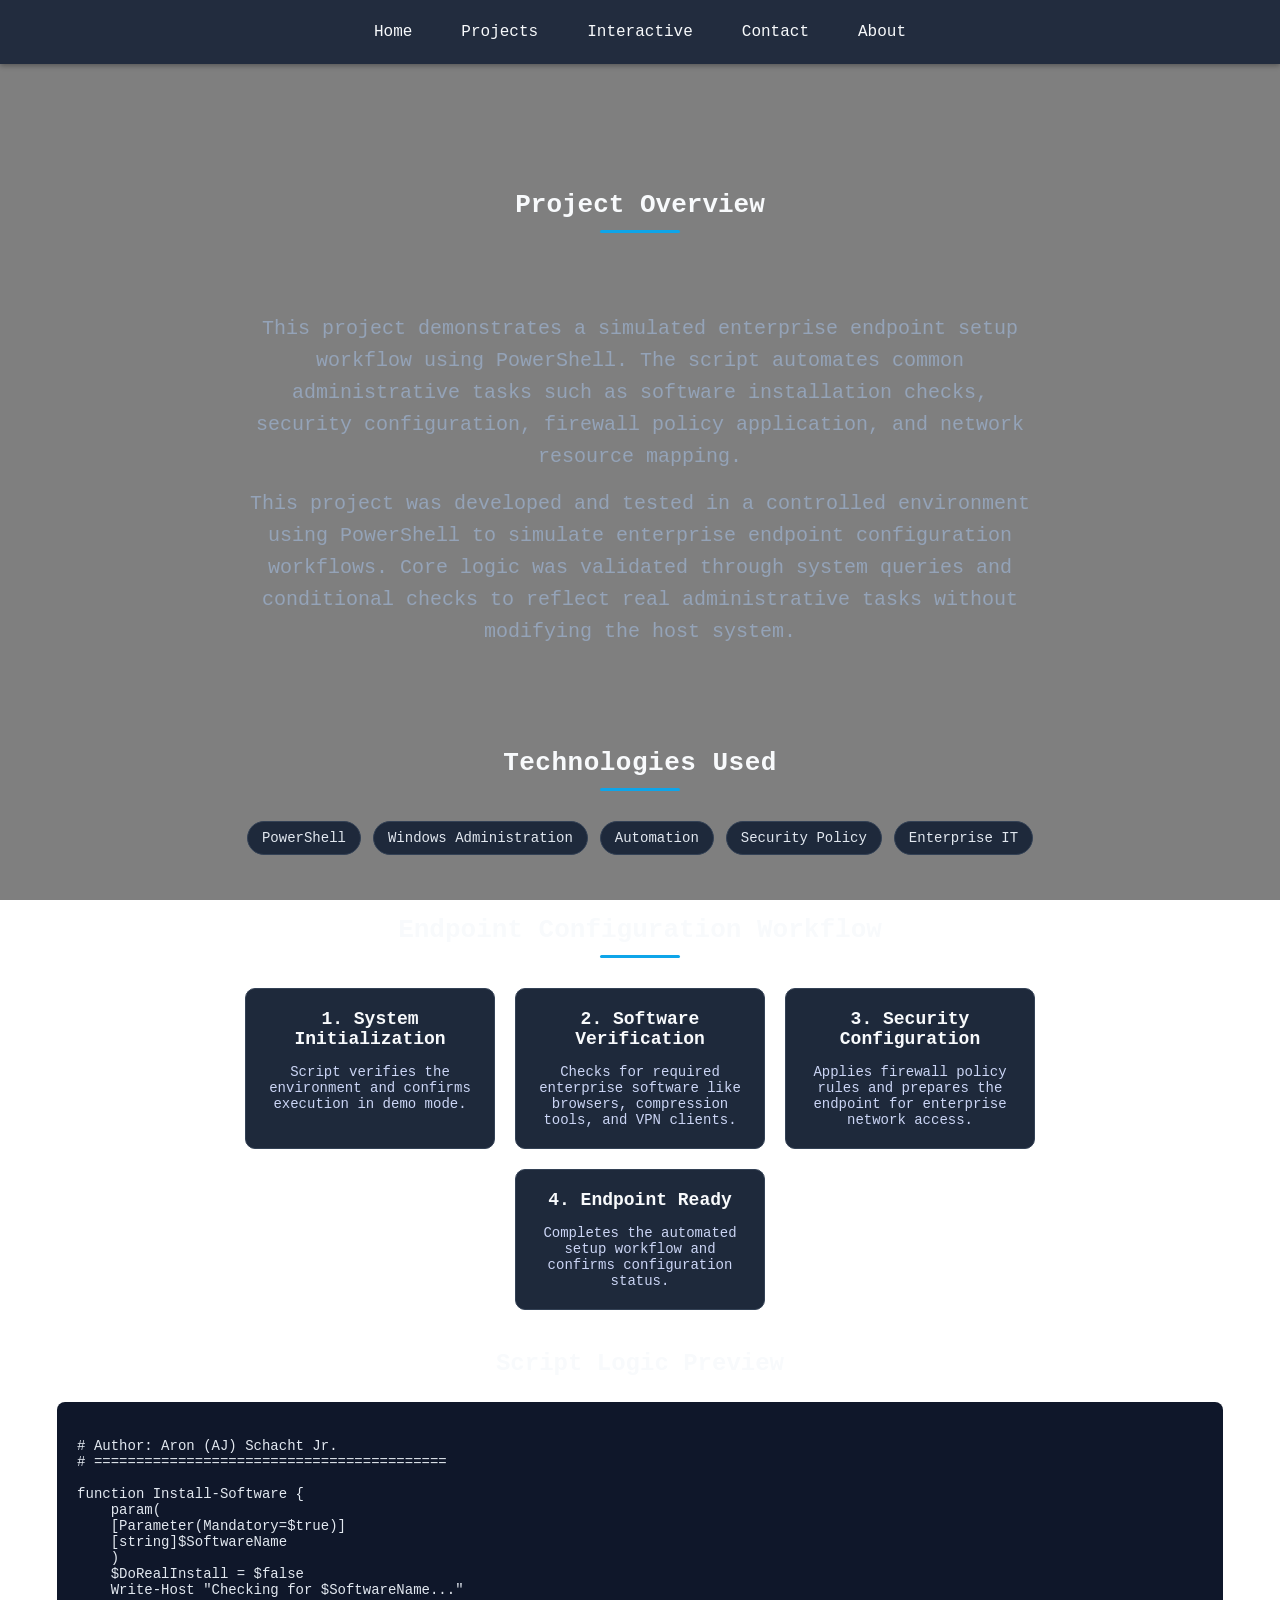
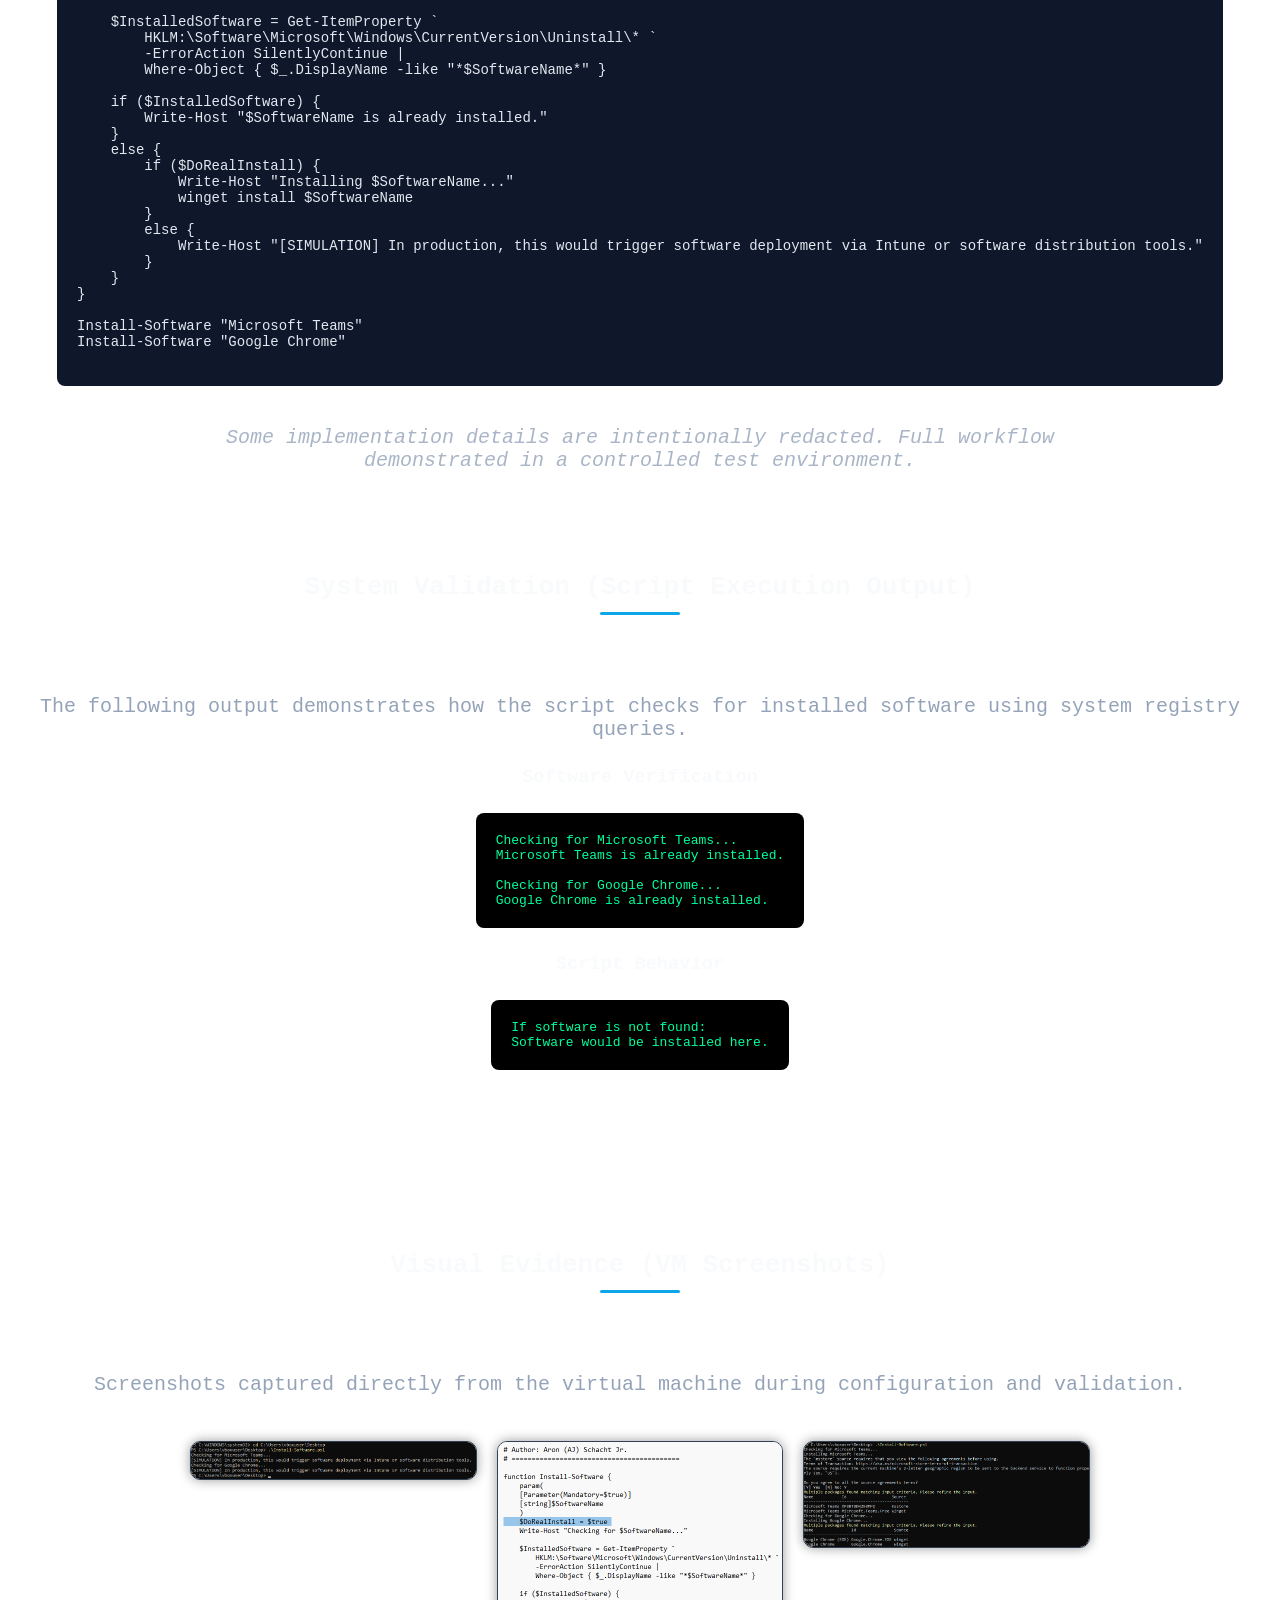
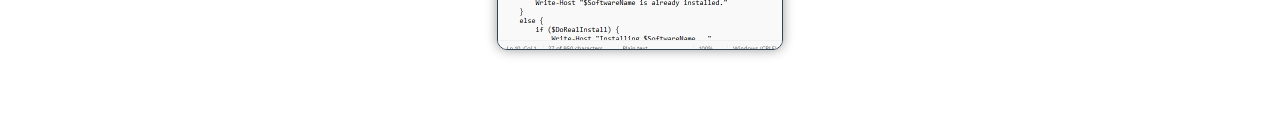
<file: projects/project1/project-one.html>
<!DOCTYPE html>
<html>
<head>
  <title>AJ Schacht's Portfolio</title>
  <link rel="icon" type="image/x-icon" href="https://cdn-icons-png.flaticon.com/512/10456/10456439.png">
  <link rel="stylesheet" href="styles.css">
</head>
<body>

<!-- Navigation -->
<nav class="topnav">
  <a href="/index.html#home">Home</a>
  <a href="/index.html#projects">Projects</a>
  <a href="/index.html#interactive">Interactive</a>
  <a href="/index.html#contact">Contact</a>
  <a href="/index.html#about">About</a>
</nav>

<section class="project-overview">

  <h2 class="section-title">Project Overview</h2>

  <div class="overview-content">

    <p>
      This project demonstrates a simulated enterprise endpoint setup workflow using PowerShell.
      The script automates common administrative tasks such as software installation checks,
      security configuration, firewall policy application, and network resource mapping.
    </p>

    <p>
      This project was developed and tested in a controlled environment using PowerShell to simulate enterprise endpoint configuration workflows. 
      Core logic was validated through system queries and conditional checks to reflect real administrative tasks without modifying the host system.
    </p>

  </div>

</section>


<div class="tech-section">

  <h2 class="tech-title">Technologies Used</h2>

  <div class="tech-stack">
    <span class="tech">PowerShell</span>
    <span class="tech">Windows Administration</span>
    <span class="tech">Automation</span>
    <span class="tech">Security Policy</span>
    <span class="tech">Enterprise IT</span>
  </div>

</div>

<div class="workflow-section">

  <h2 class="section-title">Endpoint Configuration Workflow</h2>

  <div class="workflow-steps">

    <div class="workflow-step">
      <h3>1. System Initialization</h3>
      <p>Script verifies the environment and confirms execution in demo mode.</p>
    </div>

    <div class="workflow-step">
      <h3>2. Software Verification</h3>
      <p>Checks for required enterprise software like browsers, compression tools, and VPN clients.</p>
    </div>

    <div class="workflow-step">
      <h3>3. Security Configuration</h3>
      <p>Applies firewall policy rules and prepares the endpoint for enterprise network access.</p>
    </div>

    <div class="workflow-step">
      <h3>4. Endpoint Ready</h3>
      <p>Completes the automated setup workflow and confirms configuration status.</p>
    </div>

  </div>

</div>

</section>

<section class="code-section">

<h2>Script Logic Preview</h2>

<pre><code>
# Author: Aron (AJ) Schacht Jr.
# ==========================================

function Install-Software {
    param(
    [Parameter(Mandatory=$true)]
    [string]$SoftwareName
    )
    $DoRealInstall = $false
    Write-Host "Checking for $SoftwareName..."

    $InstalledSoftware = Get-ItemProperty `
        HKLM:\Software\Microsoft\Windows\CurrentVersion\Uninstall\* `
        -ErrorAction SilentlyContinue |
        Where-Object { $_.DisplayName -like "*$SoftwareName*" }

    if ($InstalledSoftware) {
        Write-Host "$SoftwareName is already installed."
    }
    else {
        if ($DoRealInstall) {
            Write-Host "Installing $SoftwareName..."
            winget install $SoftwareName
        }
        else {
            Write-Host "[SIMULATION] In production, this would trigger software deployment via Intune or software distribution tools."
        }
    }
}

Install-Software "Microsoft Teams"
Install-Software "Google Chrome"

</code></pre>

<p class="code-note">
Some implementation details are intentionally redacted. Full workflow demonstrated in a controlled test environment.
</p>

</section>



<section class="terminal-output">

<h2 class="section-title">System Validation (Script Execution Output)</h2>

<p>
The following output demonstrates how the script checks for installed software using system registry queries.
</p>

<h3>Software Verification</h3>
<pre class="terminal">
Checking for Microsoft Teams...
Microsoft Teams is already installed.

Checking for Google Chrome...
Google Chrome is already installed.
</pre>

<h3>Script Behavior</h3>
<pre class="terminal">
If software is not found:
Software would be installed here.
</pre>

</section>

  
  <!--Gallery-->
<section class="evidence-section">

<h2 class="section-title">Visual Evidence (VM Screenshots)</h2>

<p>
Screenshots captured directly from the virtual machine during configuration and validation.
</p>

<div class="screenshot-grid">

  <img src="images/script-output-sim.png" alt="SSH configuration showing disabled password authentication">
  
  <img src="images/real-install-true.png" alt="UFW firewall active with OpenSSH allowed">
  
  <img src="images/script-output-real.png" alt="Open ports showing only SSH listening">
  

</div>

</section>
  
<script src="js/enlarge-image.js"></script>


</body>
</html>
</file>
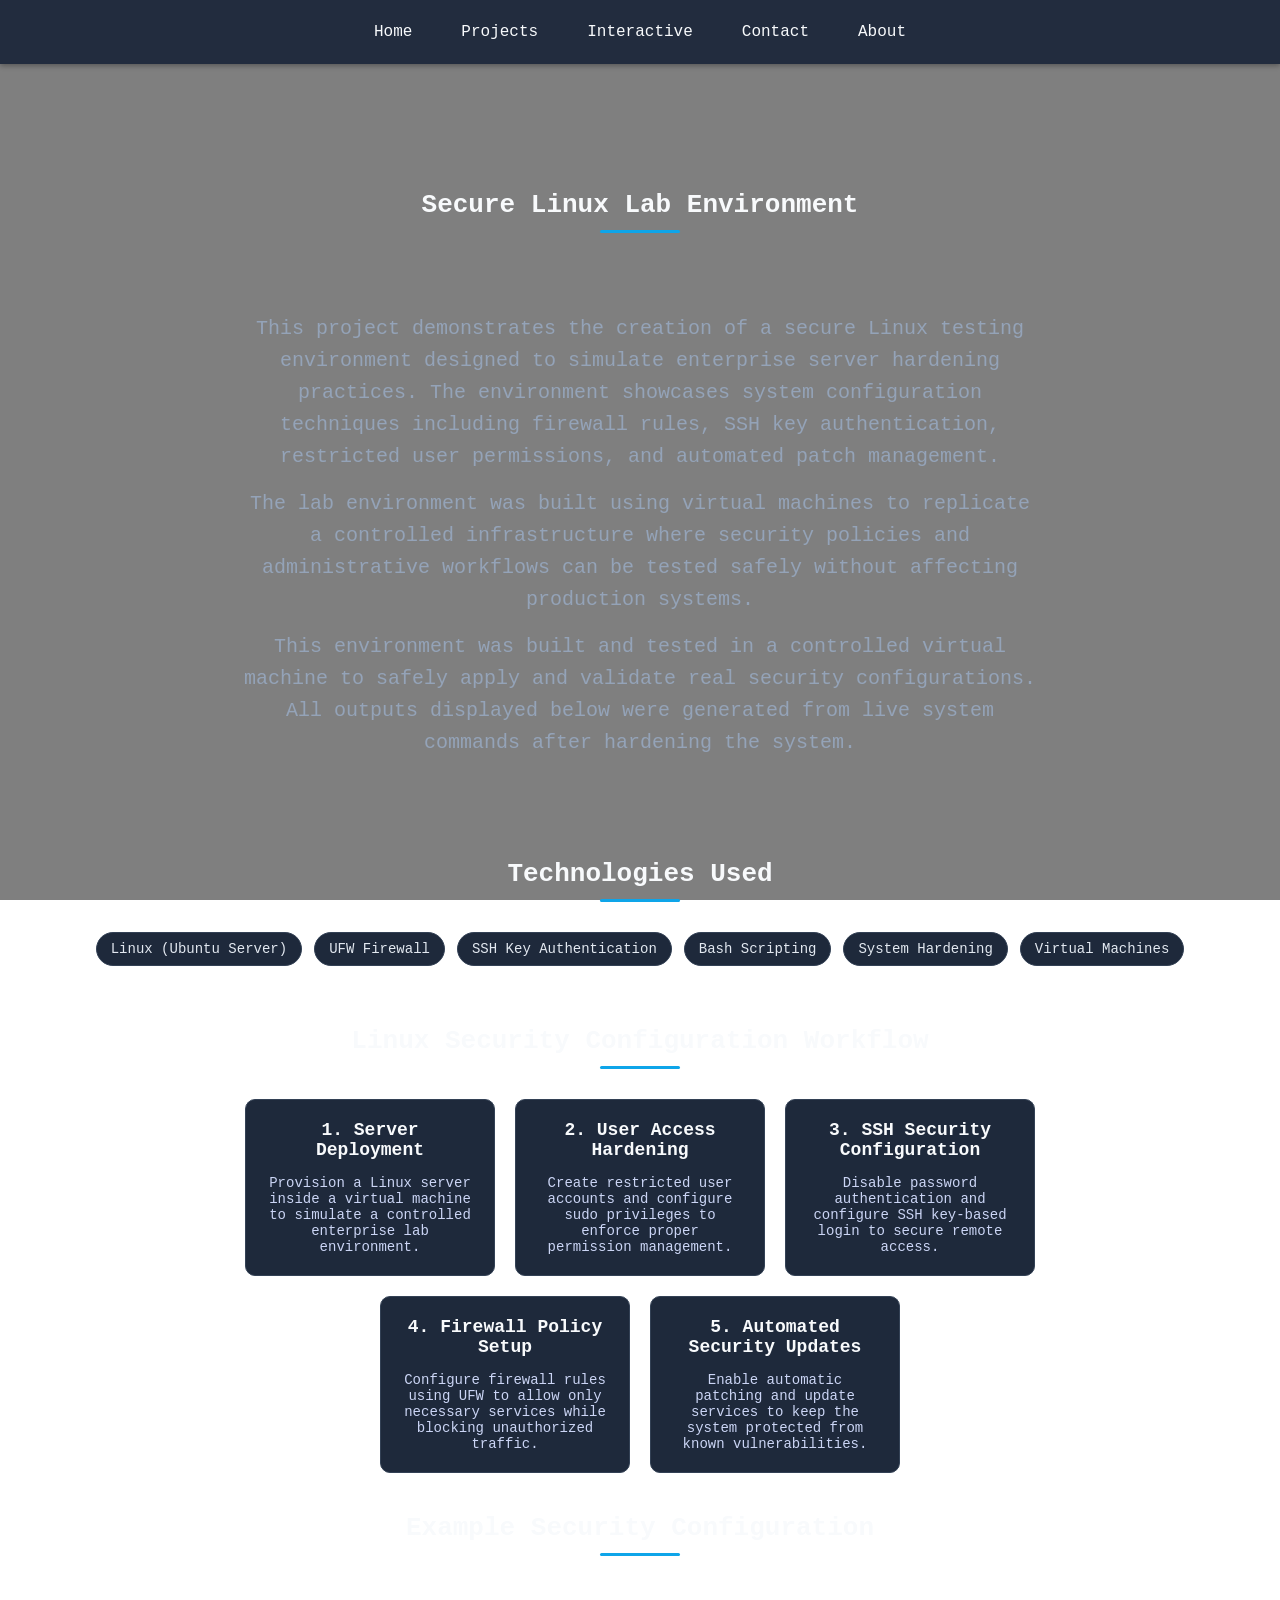
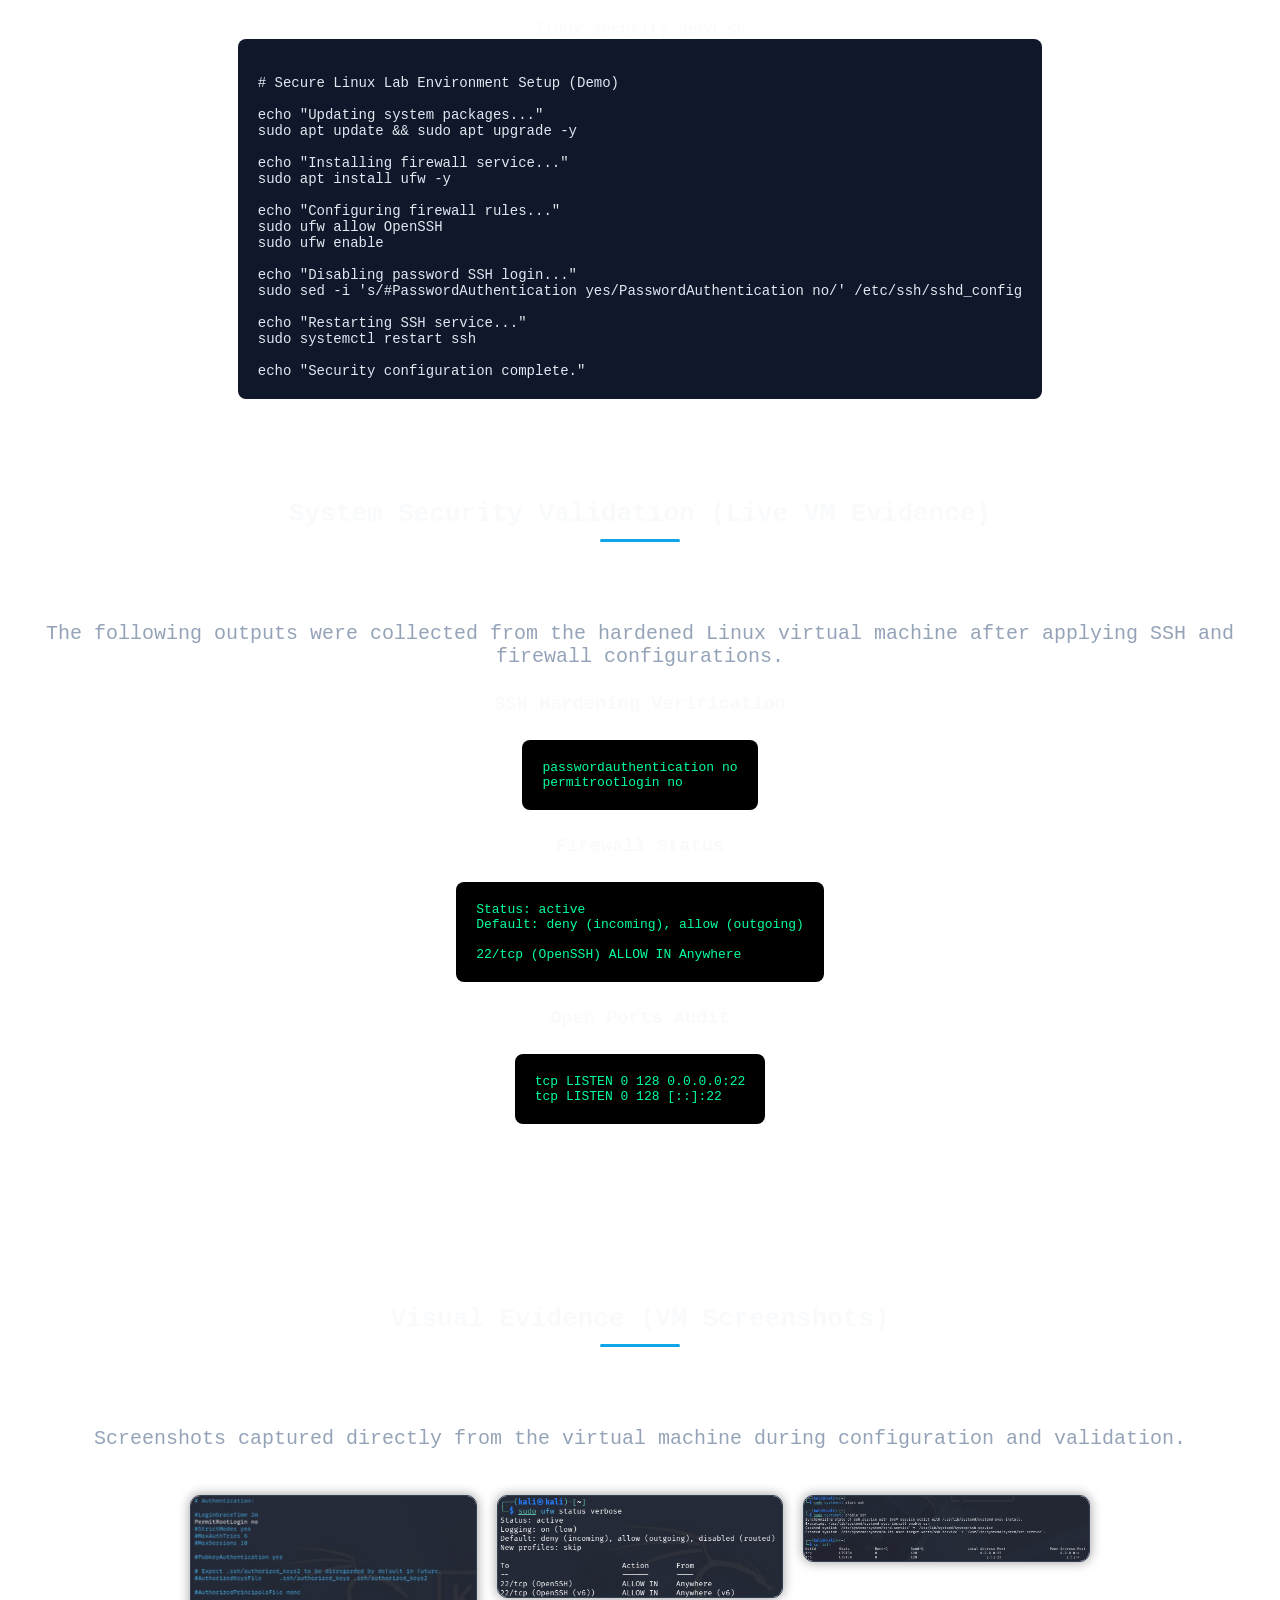
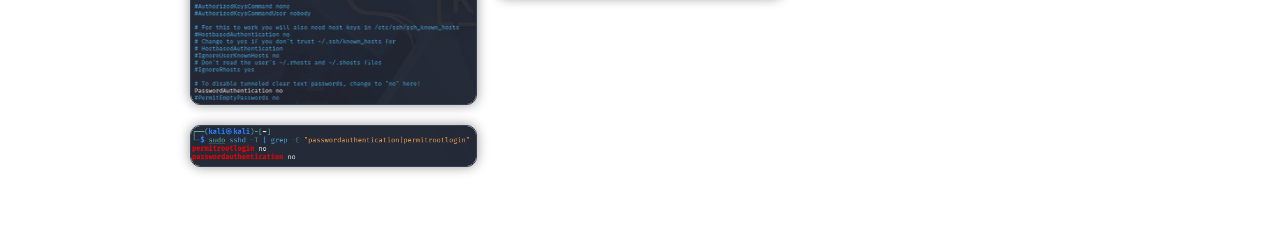
<file: projects/project2/project-two.html>
<!DOCTYPE html>
<html>
<head>
  <title>AJ Schacht's Portfolio</title>
  <link rel="icon" type="image/x-icon" href="https://cdn-icons-png.flaticon.com/512/10456/10456439.png">
  <link rel="stylesheet" href="styles.css">
</head>

<body>

<!-- Navigation -->
<nav class="topnav">
  <a href="/index.html#home">Home</a>
  <a href="/index.html#projects">Projects</a>
  <a href="/index.html#interactive">Interactive</a>
  <a href="/index.html#contact">Contact</a>
  <a href="/index.html#about">About</a>
</nav>
  
<div id="lightbox" class="lightbox">
  <span class="lightbox-close">&times;</span>
  <img class="lightbox-content" id="lightbox-img" />
</div>
  
<section class="project-overview">

  <h2 class="section-title">Secure Linux Lab Environment</h2>

  <div class="overview-content">

    <p>
      This project demonstrates the creation of a secure Linux testing environment
      designed to simulate enterprise server hardening practices. The environment
      showcases system configuration techniques including firewall rules, SSH key
      authentication, restricted user permissions, and automated patch management.
    </p>

    <p>
      The lab environment was built using virtual machines to replicate a controlled
      infrastructure where security policies and administrative workflows can be tested
      safely without affecting production systems.
    </p>

    <p>
    This environment was built and tested in a controlled virtual machine to safely apply and validate real security configurations. 
    All outputs displayed below were generated from live system commands after hardening the system.
    </p>

  </div>

</section>


<div class="tech-section">

<h2 class="section-title">Technologies Used</h2>

<div class="tech-stack">

<span class="tech">Linux (Ubuntu Server)</span>
<span class="tech">UFW Firewall</span>
<span class="tech">SSH Key Authentication</span>
<span class="tech">Bash Scripting</span>
<span class="tech">System Hardening</span>
<span class="tech">Virtual Machines</span>

</div>

<div class="workflow-section">

  <h2 class="section-title">Linux Security Configuration Workflow</h2>

  <div class="workflow-steps">

    <div class="workflow-step">
      <h3>1. Server Deployment</h3>
      <p>Provision a Linux server inside a virtual machine to simulate a controlled enterprise lab environment.</p>
    </div>

    <div class="workflow-step">
      <h3>2. User Access Hardening</h3>
      <p>Create restricted user accounts and configure sudo privileges to enforce proper permission management.</p>
    </div>

    <div class="workflow-step">
      <h3>3. SSH Security Configuration</h3>
      <p>Disable password authentication and configure SSH key-based login to secure remote access.</p>
    </div>

    <div class="workflow-step">
      <h3>4. Firewall Policy Setup</h3>
      <p>Configure firewall rules using UFW to allow only necessary services while blocking unauthorized traffic.</p>
    </div>

    <div class="workflow-step">
      <h3>5. Automated Security Updates</h3>
      <p>Enable automatic patching and update services to keep the system protected from known vulnerabilities.</p>
    </div>

  </div>

</div>

</section>

<section class="code-section">

<h2 class="section-title">Example Security Configuration</h2>

<div class="code-container">

<div class="code-header">
<span>linux-security-demo.sh</span>
</div>

<pre><code>
# Secure Linux Lab Environment Setup (Demo)

echo "Updating system packages..."
sudo apt update && sudo apt upgrade -y

echo "Installing firewall service..."
sudo apt install ufw -y

echo "Configuring firewall rules..."
sudo ufw allow OpenSSH
sudo ufw enable

echo "Disabling password SSH login..."
sudo sed -i 's/#PasswordAuthentication yes/PasswordAuthentication no/' /etc/ssh/sshd_config

echo "Restarting SSH service..."
sudo systemctl restart ssh

echo "Security configuration complete."
</code></pre>

</div>

</section>



<section class="terminal-output">

<h2 class="section-title">System Security Validation (Live VM Evidence)</h2>

<p>
The following outputs were collected from the hardened Linux virtual machine after applying SSH and firewall configurations.
</p>

<h3>SSH Hardening Verification</h3>
<pre class="terminal">
passwordauthentication no
permitrootlogin no
</pre>

<h3>Firewall Status</h3>
<pre class="terminal">
Status: active
Default: deny (incoming), allow (outgoing)

22/tcp (OpenSSH) ALLOW IN Anywhere
</pre>

<h3>Open Ports Audit</h3>
<pre class="terminal">
tcp LISTEN 0 128 0.0.0.0:22
tcp LISTEN 0 128 [::]:22
</pre>

</section>

  <!--Gallery-->
<section class="evidence-section">

<h2 class="section-title">Visual Evidence (VM Screenshots)</h2>

<p>
Screenshots captured directly from the virtual machine during configuration and validation.
</p>

<div class="screenshot-grid">

  <img src="images/ssh-config.png" alt="SSH configuration showing disabled password authentication">
  
  <img src="images/ufw-status.png" alt="UFW firewall active with OpenSSH allowed">
  
  <img src="images/open-ports.png" alt="Open ports showing only SSH listening">
  
  <img src="images/sshd-verify.png" alt="sshd runtime configuration verification">

</div>

</section>
  
<script src="js/enlarge-image.js"></script>
  
</body>
</html>
</file>
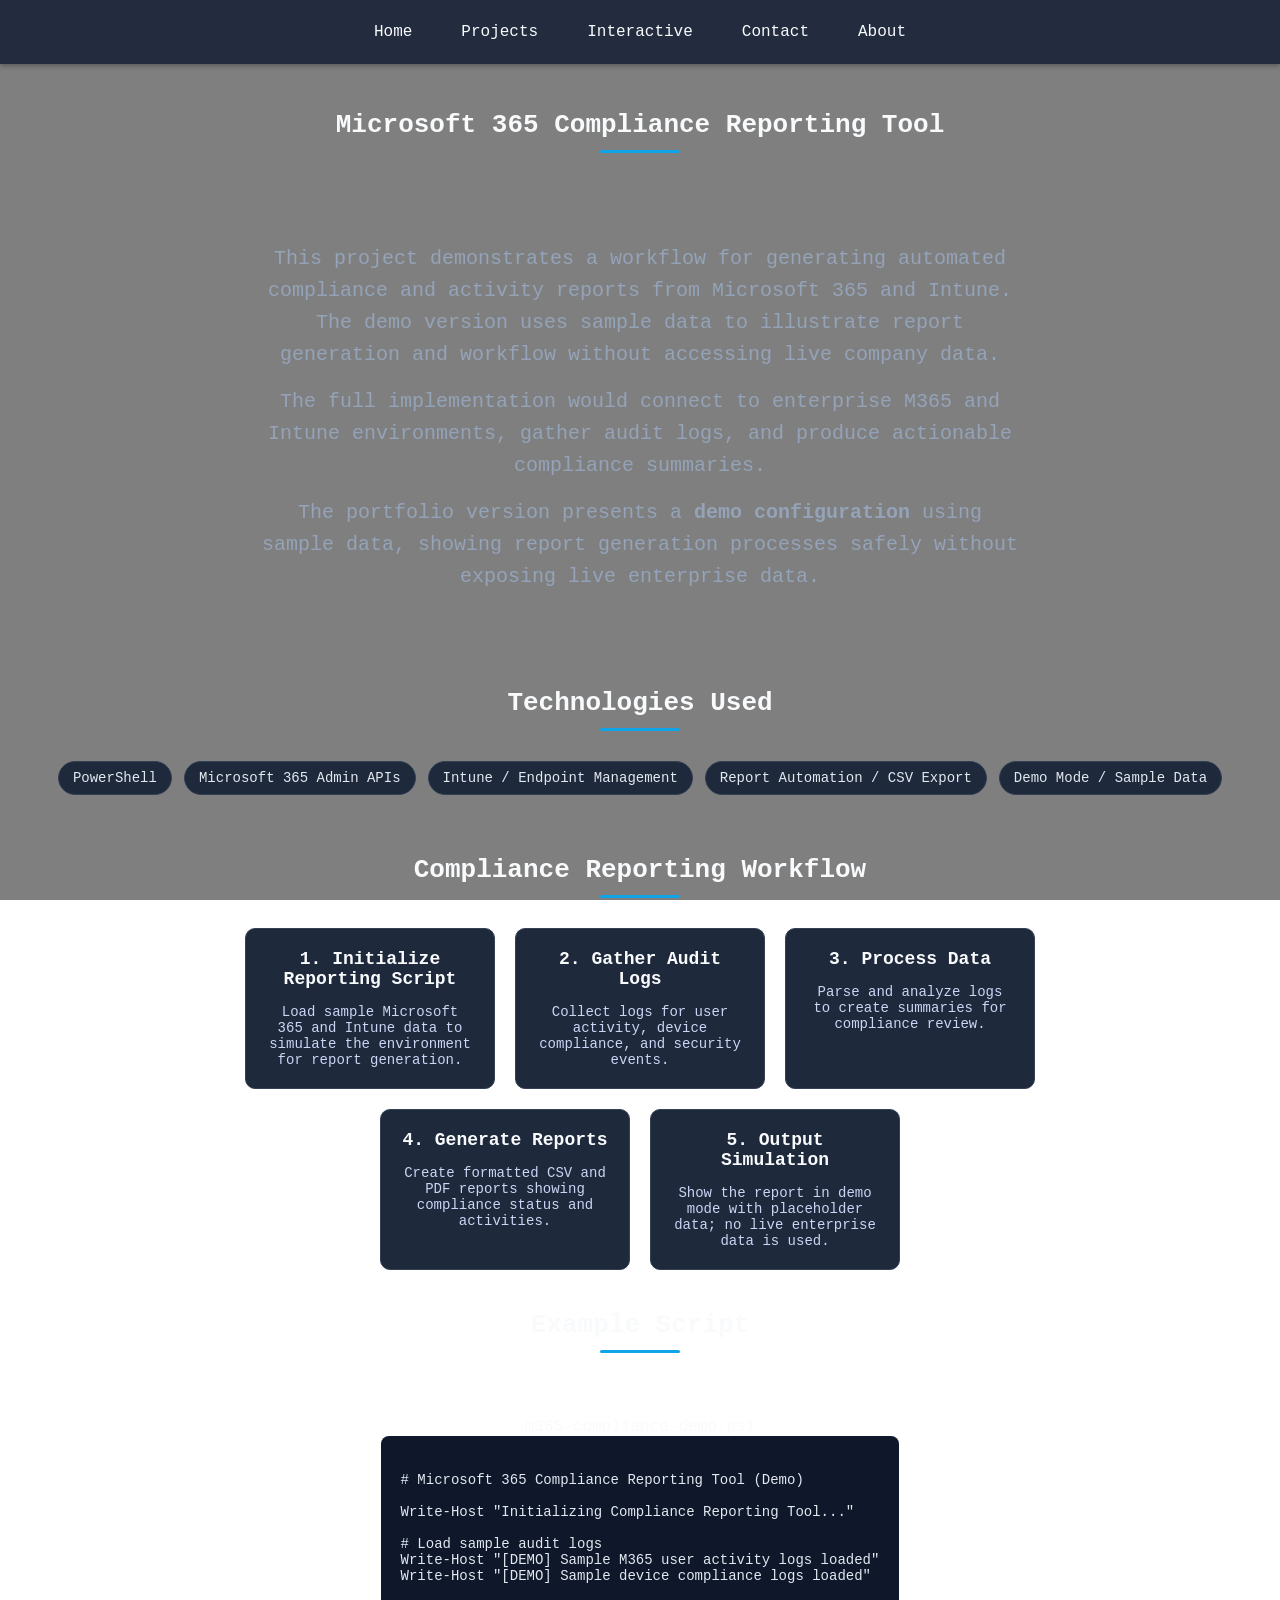
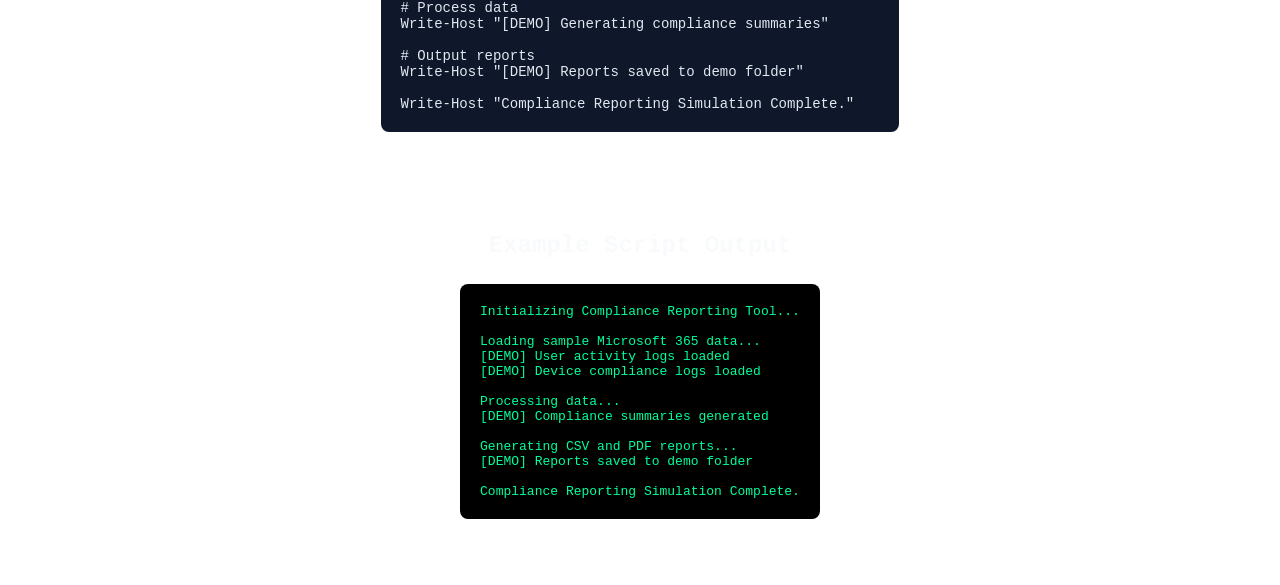
<file: projects/project3/project-three.html>
<!DOCTYPE html>
<html>
<head>
  <title>AJ Schacht's Portfolio - Microsoft 365 Compliance Tool</title>
  <link rel="icon" type="image/x-icon" href="https://cdn-icons-png.flaticon.com/512/10456/10456439.png">
  <link rel="stylesheet" href="styles.css">
</head>
<body>

<!-- Navigation -->
<nav class="topnav">
  <a href="/index.html#home">Home</a>
  <a href="/index.html#projects">Projects</a>
  <a href="/index.html#interactive">Interactive</a>
  <a href="/index.html#contact">Contact</a>
  <a href="/index.html#about">About</a>
</nav>

<section class="project-description">

  <h2 class="section-title">Microsoft 365 Compliance Reporting Tool</h2>

  <div class="overview-content">

    <p>
      This project demonstrates a workflow for generating automated compliance and activity reports 
      from Microsoft 365 and Intune. The demo version uses sample data to illustrate report generation 
      and workflow without accessing live company data.
    </p>

    <p>
      The full implementation would connect to enterprise M365 and Intune environments, 
      gather audit logs, and produce actionable compliance summaries.
    </p>

    <p>
      The portfolio version presents a <strong>demo configuration</strong> using sample data, 
      showing report generation processes safely without exposing live enterprise data.
    </p>

  </div>

</section>

<div class="tech-section">

<h2 class="section-title">Technologies Used</h2>

<div class="tech-stack">
  <span class="tech">PowerShell</span>
  <span class="tech">Microsoft 365 Admin APIs</span>
  <span class="tech">Intune / Endpoint Management</span>
  <span class="tech">Report Automation / CSV Export</span>
  <span class="tech">Demo Mode / Sample Data</span>
</div>

<div class="workflow-section">

  <h2 class="section-title">Compliance Reporting Workflow</h2>

  <div class="workflow-steps">

    <div class="workflow-step">
      <h3>1. Initialize Reporting Script</h3>
      <p>Load sample Microsoft 365 and Intune data to simulate the environment for report generation.</p>
    </div>

    <div class="workflow-step">
      <h3>2. Gather Audit Logs</h3>
      <p>Collect logs for user activity, device compliance, and security events.</p>
    </div>

    <div class="workflow-step">
      <h3>3. Process Data</h3>
      <p>Parse and analyze logs to create summaries for compliance review.</p>
    </div>

    <div class="workflow-step">
      <h3>4. Generate Reports</h3>
      <p>Create formatted CSV and PDF reports showing compliance status and activities.</p>
    </div>

    <div class="workflow-step">
      <h3>5. Output Simulation</h3>
      <p>Show the report in demo mode with placeholder data; no live enterprise data is used.</p>
    </div>

  </div>

</div>

</div>

<section class="code-section">

<h2 class="section-title">Example Script</h2>

<div class="code-container">

<div class="code-header">
<span>m365-compliance-demo.ps1</span>
</div>

<pre><code>
# Microsoft 365 Compliance Reporting Tool (Demo)

Write-Host "Initializing Compliance Reporting Tool..."

# Load sample audit logs
Write-Host "[DEMO] Sample M365 user activity logs loaded"
Write-Host "[DEMO] Sample device compliance logs loaded"

# Process data
Write-Host "[DEMO] Generating compliance summaries"

# Output reports
Write-Host "[DEMO] Reports saved to demo folder"

Write-Host "Compliance Reporting Simulation Complete."
</code></pre>

</div>

</section>

<section class="terminal-output">

<h2>Example Script Output</h2>

<pre class="terminal">
Initializing Compliance Reporting Tool...

Loading sample Microsoft 365 data...
[DEMO] User activity logs loaded
[DEMO] Device compliance logs loaded

Processing data...
[DEMO] Compliance summaries generated

Generating CSV and PDF reports...
[DEMO] Reports saved to demo folder

Compliance Reporting Simulation Complete.
</pre>

</section>

</body>
</html>
</file>
<file: projects/project1/styles.css>
/* Reset default browser spacing */

* {
  margin: 0;
  padding: 0;
  box-sizing: border-box;
}


/* Page styling */

body {
  font-family: monospace, sans-serif;
  background-image: url('https://images.pexels.com/photos/29172403/pexels-photo-29172403.jpeg?cs=srgb&dl=pexels-steve-29172403.jpg&fm=jpg');
  background-size: cover;       /* cover the entire viewport */
  background-position: center;  /* center it */
  background-repeat: no-repeat; /* don’t tile */
  background-attachment: fixed; /* parallax effect, optional */
  color: #f8fafc;
  margin: 0;
  padding: 0;
  padding-top: 70px;  /* height of navbar + some extra */
}

body::before {
  content: "";
  position: fixed;
  top: 0;
  left: 0;
  width: 100%;
  height: 100%;
  background-color: rgba(0, 0, 0, 0.5); /* adjusts darkness */
  backdrop-filter: blur(5px);
  z-index: -1; /* behind all content */
}

/* Navigation bar */

/* Topnav styling */
.topnav {
  display: flex;                       /* Flex layout */
  justify-content: center;             /* center nav links */
  gap: 25px;                           /* spacing between links */
  background-color: rgba(30,41,59,0.95); /* semi-transparent background */
  padding: 15px;
  position: fixed;                     /* always visible */
  top: 0;
  left: 0;
  width: 100%;
  z-index: 1000;                       /* above all content */
  box-shadow: 0 2px 5px rgba(0,0,0,0.3); /* subtle shadow */
}

/* Links styling */
.topnav a {
  text-decoration: none;
  color: #f8fafc;
  padding: 8px 12px;
  border-radius: 5px;
  font-weight: 500;
  transition: background 0.3s, color 0.3s;
}

.topnav a:hover {
  background-color: #0ea5e9; /* hover highlight */
  color: white;
}

/* Smooth scrolling for links */
html {
  scroll-behavior: smooth;
}


/* Active link */

.topnav a.active {
  background-color: #3b82f6;
  border-radius: 5px;
}


/* Title */

h1 {
  margin-top: 120px;
  font-size: 48px;
  letter-spacing: 1px;
}


/* Subtitle */

p {
  margin-top: 15px;
  font-size: 20px;
  color: #94a3b8;
}


/* Section */

section {
  display: flex;
  flex-direction: column;
  align-items: center;
  text-align: center;
  padding: 60px 20px;
  gap: 25px;
}

.project-description {
  max-width: 800px;
  margin: 0 auto;
  padding: 40px 20px;
  text-align: center;
}

.project-description h2 {
  margin-bottom: 20px;
}

.project-description p {
  line-height: 1.6;
  margin-bottom: 15px;
}


.code-section {
  max-width: 900px;
  margin: auto;
  padding: 40px 20px;
}

pre {
  background-color: #0f172a;
  color: #e2e8f0;
  padding: 20px;
  border-radius: 8px;
  overflow-x: auto;
  text-align: left;
}

code {
  font-family: Consolas, monospace;
  font-size: 14px;
}

pre {
background-color:#0f172a;
color:#e2e8f0;
padding:20px;
border-radius:8px;
overflow-x:auto;
}

.terminal {
background:black;
color:#00ff9c;
font-family:monospace;
}

.code-note{
font-style:italic;
opacity:0.8;
}


/* tech stack section */

.tech-stack{
  display:flex;
  flex-wrap:wrap;
  justify-content:center;
  gap:12px;
  margin-top:15px;
}

.tech{
  background:#1e293b;
  padding:8px 14px;
  border-radius:20px;
  font-size:14px;
  color:#e2e8f0;
  border:1px solid #334155;
}

.tech-section{
  margin-top:40px;
  text-align:center;
}

.tech-title{
  font-size:26px;
  margin-bottom:15px;
  color:#f8fafc;
  letter-spacing:0.5px;
}

.tech-title::after{
  content:"";
  display:block;
  width:80px;
  height:3px;
  background:#0ea5e9;
  margin:10px auto 30px auto;
  border-radius:3px;
}


/* Work flow section */
.workflow-section{
  margin-top:60px;
  text-align:center;
}

/* Reusable title style */
.section-title{
  font-size:26px;
  margin-bottom:10px;
}

.section-title::after{
  content:"";
  display:block;
  width:80px;
  height:3px;
  background:#0ea5e9;
  margin:10px auto 30px auto;
  border-radius:3px;
}

/* workflow layout */
.workflow-steps{
  display:flex;
  flex-wrap:wrap;
  justify-content:center;
  gap:20px;
  max-width:900px;
  margin:auto;
}

/* individual step card */
.workflow-step{
  background:#1e293b;
  padding:20px;
  border-radius:10px;
  width:250px;
  border:1px solid #334155;
}

.workflow-step h3{
  margin-bottom:10px;
  font-size:18px;
}

.workflow-step p{
  font-size:14px;
  color:#cbd5f5;
}

/* Project overview stuff*/

.project-overview{
  margin-top:60px;
  text-align:center;
}

.overview-content{
  max-width:800px;
  margin:auto;
  line-height:1.6;
  font-size:18px;
  color:#cbd5f5;
}


/* Screenshot gallery */

.evidence-section {
  margin-top: 60px;
  text-align: center;
}

.screenshot-grid {
  display: grid;
  grid-template-columns: repeat(auto-fit, minmax(250px, 1fr));
  gap: 20px;
  max-width: 900px;
  margin: 20px auto;
}

.screenshot-grid img {
  width: 100%;
  border-radius: 10px;
  border: 1px solid #334155;
  box-shadow: 0 0 12px rgba(0,0,0,0.4);
  transition: transform 0.2s ease;
}

.screenshot-grid img:hover {
  transform: scale(1.03);
}


/* Lightbox background */
.lightbox {
  display: none;
  position: fixed;
  z-index: 2000;
  padding-top: 60px;
  left: 0;
  top: 0;
  width: 100%;
  height: 100%;
  background-color: rgba(0,0,0,0.9);
}

/* Enlarged image */
.lightbox-content {
  display: block;
  margin: auto;
  max-width: 90%;
  max-height: 80%;
  border-radius: 10px;
}

/* Close button */
.lightbox-close {
  position: absolute;
  top: 20px;
  right: 35px;
  color: #fff;
  font-size: 40px;
  cursor: pointer;
}
</file>
<file: projects/project2/styles.css>
/* Reset default browser spacing */

* {
  margin: 0;
  padding: 0;
  box-sizing: border-box;
}


/* Page styling */

body {
  font-family: monospace, sans-serif;
  background-image: url('https://images.pexels.com/photos/29172403/pexels-photo-29172403.jpeg?cs=srgb&dl=pexels-steve-29172403.jpg&fm=jpg');
  background-size: cover;       /* cover the entire viewport */
  background-position: center;  /* center it */
  background-repeat: no-repeat; /* don’t tile */
  background-attachment: fixed; /* parallax effect, optional */
  color: #f8fafc;
  margin: 0;
  padding: 0;
  padding-top: 70px;  /* height of navbar + some extra */
}

body::before {
  content: "";
  position: fixed;
  top: 0;
  left: 0;
  width: 100%;
  height: 100%;
  background-color: rgba(0, 0, 0, 0.5); /* adjusts darkness */
  backdrop-filter: blur(5px);
  z-index: -1; /* behind all content */
}

/* Navigation bar */

/* Topnav styling */
.topnav {
  display: flex;                       /* Flex layout */
  justify-content: center;             /* center nav links */
  gap: 25px;                           /* spacing between links */
  background-color: rgba(30,41,59,0.95); /* semi-transparent background */
  padding: 15px;
  position: fixed;                     /* always visible */
  top: 0;
  left: 0;
  width: 100%;
  z-index: 1000;                       /* above all content */
  box-shadow: 0 2px 5px rgba(0,0,0,0.3); /* subtle shadow */
}

/* Links styling */
.topnav a {
  text-decoration: none;
  color: #f8fafc;
  padding: 8px 12px;
  border-radius: 5px;
  font-weight: 500;
  transition: background 0.3s, color 0.3s;
}

.topnav a:hover {
  background-color: #0ea5e9; /* hover highlight */
  color: white;
}

/* Smooth scrolling for links */
html {
  scroll-behavior: smooth;
}


/* Active link */

.topnav a.active {
  background-color: #3b82f6;
  border-radius: 5px;
}


/* Title */

h1 {
  margin-top: 120px;
  font-size: 48px;
  letter-spacing: 1px;
}


/* Subtitle */

p {
  margin-top: 15px;
  font-size: 20px;
  color: #94a3b8;
}


/* Section */

section {
  display: flex;
  flex-direction: column;
  align-items: center;
  text-align: center;
  padding: 60px 20px;
  gap: 25px;
}

.project-description {
  max-width: 800px;
  margin: 0 auto;
  padding: 40px 20px;
  text-align: center;
}

.project-description h2 {
  margin-bottom: 20px;
}

.project-description p {
  line-height: 1.6;
  margin-bottom: 15px;
}


.code-section {
  max-width: 900px;
  margin: auto;
  padding: 40px 20px;
}

pre {
  background-color: #0f172a;
  color: #e2e8f0;
  padding: 20px;
  border-radius: 8px;
  overflow-x: auto;
  text-align: left;
}

code {
  font-family: Consolas, monospace;
  font-size: 14px;
}

pre {
background-color:#0f172a;
color:#e2e8f0;
padding:20px;
border-radius:8px;
overflow-x:auto;
}

.terminal {
background:black;
color:#00ff9c;
font-family:monospace;
}

.code-note{
font-style:italic;
opacity:0.8;
}


/* tech stack section */

.tech-stack{
  display:flex;
  flex-wrap:wrap;
  justify-content:center;
  gap:12px;
  margin-top:15px;
}

.tech{
  background:#1e293b;
  padding:8px 14px;
  border-radius:20px;
  font-size:14px;
  color:#e2e8f0;
  border:1px solid #334155;
}

.tech-section{
  margin-top:40px;
  text-align:center;
}

.tech-title{
  font-size:26px;
  margin-bottom:15px;
  color:#f8fafc;
  letter-spacing:0.5px;
}

.tech-title::after{
  content:"";
  display:block;
  width:80px;
  height:3px;
  background:#0ea5e9;
  margin:10px auto 30px auto;
  border-radius:3px;
}


/* Work flow section */
.workflow-section{
  margin-top:60px;
  text-align:center;
}

/* Reusable title style */
.section-title{
  font-size:26px;
  margin-bottom:10px;
}

.section-title::after{
  content:"";
  display:block;
  width:80px;
  height:3px;
  background:#0ea5e9;
  margin:10px auto 30px auto;
  border-radius:3px;
}

/* workflow layout */
.workflow-steps{
  display:flex;
  flex-wrap:wrap;
  justify-content:center;
  gap:20px;
  max-width:900px;
  margin:auto;
}

/* individual step card */
.workflow-step{
  background:#1e293b;
  padding:20px;
  border-radius:10px;
  width:250px;
  border:1px solid #334155;
}

.workflow-step h3{
  margin-bottom:10px;
  font-size:18px;
}

.workflow-step p{
  font-size:14px;
  color:#cbd5f5;
}

/* Project overview stuff*/

.project-overview{
  margin-top:60px;
  text-align:center;
}

.overview-content{
  max-width:800px;
  margin:auto;
  line-height:1.6;
  font-size:18px;
  color:#cbd5f5;
}


/* Screenshot gallery */

.evidence-section {
  margin-top: 60px;
  text-align: center;
}

.screenshot-grid {
  display: grid;
  grid-template-columns: repeat(auto-fit, minmax(250px, 1fr));
  gap: 20px;
  max-width: 900px;
  margin: 20px auto;
}

.screenshot-grid img {
  width: 100%;
  border-radius: 10px;
  border: 1px solid #334155;
  box-shadow: 0 0 12px rgba(0,0,0,0.4);
  transition: transform 0.2s ease;
}

.screenshot-grid img:hover {
  transform: scale(1.03);
}


/* Lightbox background */
.lightbox {
  display: none;
  position: fixed;
  z-index: 2000;
  padding-top: 60px;
  left: 0;
  top: 0;
  width: 100%;
  height: 100%;
  background-color: rgba(0,0,0,0.9);
}

/* Enlarged image */
.lightbox-content {
  display: block;
  margin: auto;
  max-width: 90%;
  max-height: 80%;
  border-radius: 10px;
}

/* Close button */
.lightbox-close {
  position: absolute;
  top: 20px;
  right: 35px;
  color: #fff;
  font-size: 40px;
  cursor: pointer;
}
</file>
<file: projects/project3/styles.css>
/* Reset default browser spacing */

* {
  margin: 0;
  padding: 0;
  box-sizing: border-box;
}


/* Page styling */

body {
  font-family: monospace, sans-serif;
  background-image: url('https://images.pexels.com/photos/29172403/pexels-photo-29172403.jpeg?cs=srgb&dl=pexels-steve-29172403.jpg&fm=jpg');
  background-size: cover;       /* cover the entire viewport */
  background-position: center;  /* center it */
  background-repeat: no-repeat; /* don’t tile */
  background-attachment: fixed; /* parallax effect, optional */
  color: #f8fafc;
  margin: 0;
  padding: 0;
  padding-top: 70px;  /* height of navbar + some extra */
}

body::before {
  content: "";
  position: fixed;
  top: 0;
  left: 0;
  width: 100%;
  height: 100%;
  background-color: rgba(0, 0, 0, 0.5); /* adjusts darkness */
  backdrop-filter: blur(5px);
  z-index: -1; /* behind all content */
}

/* Navigation bar */

/* Topnav styling */
.topnav {
  display: flex;                       /* Flex layout */
  justify-content: center;             /* center nav links */
  gap: 25px;                           /* spacing between links */
  background-color: rgba(30,41,59,0.95); /* semi-transparent background */
  padding: 15px;
  position: fixed;                     /* always visible */
  top: 0;
  left: 0;
  width: 100%;
  z-index: 1000;                       /* above all content */
  box-shadow: 0 2px 5px rgba(0,0,0,0.3); /* subtle shadow */
}

/* Links styling */
.topnav a {
  text-decoration: none;
  color: #f8fafc;
  padding: 8px 12px;
  border-radius: 5px;
  font-weight: 500;
  transition: background 0.3s, color 0.3s;
}

.topnav a:hover {
  background-color: #0ea5e9; /* hover highlight */
  color: white;
}

/* Smooth scrolling for links */
html {
  scroll-behavior: smooth;
}


/* Active link */

.topnav a.active {
  background-color: #3b82f6;
  border-radius: 5px;
}


/* Title */

h1 {
  margin-top: 120px;
  font-size: 48px;
  letter-spacing: 1px;
}


/* Subtitle */

p {
  margin-top: 15px;
  font-size: 20px;
  color: #94a3b8;
}


/* Section */

section {
  display: flex;
  flex-direction: column;
  align-items: center;
  text-align: center;
  padding: 60px 20px;
  gap: 25px;
}

.project-description {
  max-width: 800px;
  margin: 0 auto;
  padding: 40px 20px;
  text-align: center;
}

.project-description h2 {
  margin-bottom: 20px;
}

.project-description p {
  line-height: 1.6;
  margin-bottom: 15px;
}


.code-section {
  max-width: 900px;
  margin: auto;
  padding: 40px 20px;
}

pre {
  background-color: #0f172a;
  color: #e2e8f0;
  padding: 20px;
  border-radius: 8px;
  overflow-x: auto;
  text-align: left;
}

code {
  font-family: Consolas, monospace;
  font-size: 14px;
}

pre {
background-color:#0f172a;
color:#e2e8f0;
padding:20px;
border-radius:8px;
overflow-x:auto;
}

.terminal {
background:black;
color:#00ff9c;
font-family:monospace;
}

.code-note{
font-style:italic;
opacity:0.8;
}


/* tech stack section */

.tech-stack{
  display:flex;
  flex-wrap:wrap;
  justify-content:center;
  gap:12px;
  margin-top:15px;
}

.tech{
  background:#1e293b;
  padding:8px 14px;
  border-radius:20px;
  font-size:14px;
  color:#e2e8f0;
  border:1px solid #334155;
}

.tech-section{
  margin-top:40px;
  text-align:center;
}

.tech-title{
  font-size:26px;
  margin-bottom:15px;
  color:#f8fafc;
  letter-spacing:0.5px;
}

.tech-title::after{
  content:"";
  display:block;
  width:80px;
  height:3px;
  background:#0ea5e9;
  margin:10px auto 30px auto;
  border-radius:3px;
}


/* Work flow section */
.workflow-section{
  margin-top:60px;
  text-align:center;
}

/* Reusable title style */
.section-title{
  font-size:26px;
  margin-bottom:10px;
}

.section-title::after{
  content:"";
  display:block;
  width:80px;
  height:3px;
  background:#0ea5e9;
  margin:10px auto 30px auto;
  border-radius:3px;
}

/* workflow layout */
.workflow-steps{
  display:flex;
  flex-wrap:wrap;
  justify-content:center;
  gap:20px;
  max-width:900px;
  margin:auto;
}

/* individual step card */
.workflow-step{
  background:#1e293b;
  padding:20px;
  border-radius:10px;
  width:250px;
  border:1px solid #334155;
}

.workflow-step h3{
  margin-bottom:10px;
  font-size:18px;
}

.workflow-step p{
  font-size:14px;
  color:#cbd5f5;
}

/* Project overview stuff*/

.project-overview{
  margin-top:60px;
  text-align:center;
}

.overview-content{
  max-width:800px;
  margin:auto;
  line-height:1.6;
  font-size:18px;
  color:#cbd5f5;
}
</file>
